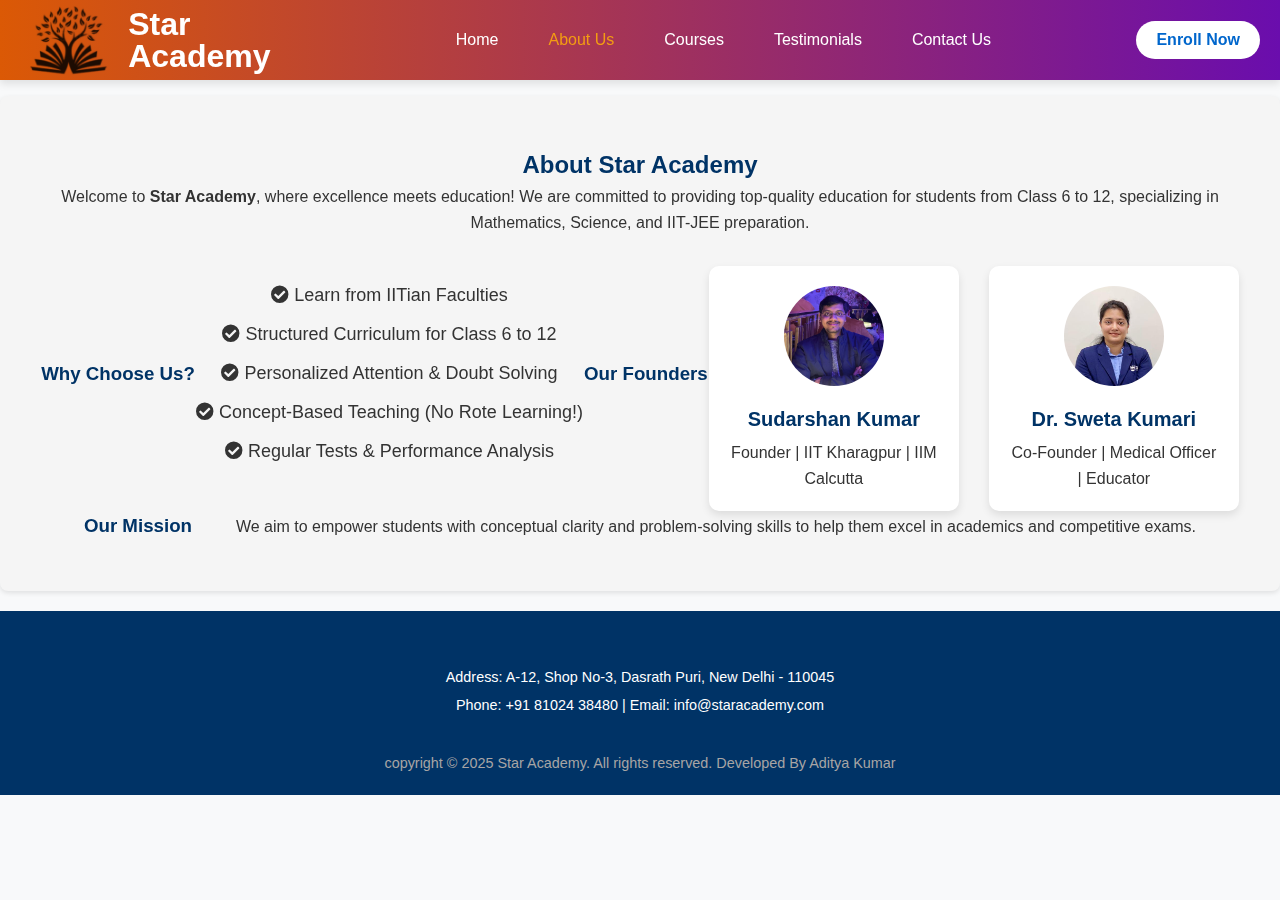
<file: about.html>
<!DOCTYPE html>
<html lang="en">
<head>
    <meta charset="UTF-8">
    <meta name="viewport" content="width=device-width, initial-scale=1.0">
    <title>About Us - Star Academy</title>
    <link rel="stylesheet" href="styles.css">
    <link rel="stylesheet" href="about.css">  <!-- Link the new CSS file -->
    <link href="https://cdnjs.cloudflare.com/ajax/libs/font-awesome/5.15.4/css/all.min.css" rel="stylesheet">
</head>
<body>
    <!-- Header -->
    <header>
        <div class="container">
            <!-- Logo with Home Link -->
            <a href="index.html" class="logo-section">
                <img src="logo.jpg" alt="Star Academy Logo" class="logo">
            </a>
    
            <!-- Star Academy Title with Home Link -->
            <a href="index.html" class="logo-title"> 
                    <span class="line1">Star</span><br>
                    <span class="line2">Academy</span>  
            </a>

            <nav>
                <ul class="nav-links">
                    <li><a href="index.html">Home</a></li>
                    <li><a href="about.html" class="active">About Us</a></li>
                    <li><a href="courses.html">Courses</a></li>
                    <li><a href="testimonials.html">Testimonials</a></li>
                    <li><a href="contact.html">Contact Us</a></li>
                </ul>
            </nav>
            <!-- Enroll Now -->
            <button class="cta" id="openForm">Enroll Now</button>

            <div id="formPopup" class="popup">
                <div class="popup-content">
                    <span class="close" id="closePopup">&times;</span>
                    <iframe src="https://docs.google.com/forms/d/e/1FAIpQLScPzaj0pDpUdxjJp3XX7q7kGyzR68MQQM9MYlQJ6L4z3uP22g/viewform?embedded=true" 
                            width="100%" height="500px" style="border:none;"></iframe>
                </div>
            </div>     
        </div>
    </header>  

    <!-- About Us Section -->
    <section class="about-section">
        <div class="container">
            <h2>About Star Academy</h2>
            <p>Welcome to <strong>Star Academy</strong>, where excellence meets education! We are committed to providing top-quality education for students from Class 6 to 12, specializing in Mathematics, Science, and IIT-JEE preparation.</p>
            
            <h3>Why Choose Us?</h3>
            <ul>
                <li><i class="fas fa-check-circle"></i> Learn from IITian Faculties</li>
                <li><i class="fas fa-check-circle"></i> Structured Curriculum for Class 6 to 12</li>
                <li><i class="fas fa-check-circle"></i> Personalized Attention & Doubt Solving</li>
                <li><i class="fas fa-check-circle"></i> Concept-Based Teaching (No Rote Learning!)</li>
                <li><i class="fas fa-check-circle"></i> Regular Tests & Performance Analysis</li>
            </ul>

            <h3>Our Founders</h3>
            <div class="founders">
                <div class="founder-card">
                    <img src="sudarshan_upper.jpeg" alt="Sudarshan Kumar">
                    <h4>Sudarshan Kumar</h4>
                    <p>Founder | IIT Kharagpur | IIM Calcutta</p>
                </div>
                <div class="founder-card">
                    <img src="shweta_upper.jpeg" alt="Dr. Sweta Kumari">
                    <h4>Dr. Sweta Kumari</h4>
                    <p>Co-Founder | Medical Officer | Educator</p>
                </div>
            </div>

            <h3>Our Mission</h3>
            <p>We aim to empower students with conceptual clarity and problem-solving skills to help them excel in academics and competitive exams.</p>
        </div>
    </section>

    <!-- Footer -->
    <footer>
        <div class="contact-info">
            <p>Address: A-12, Shop No-3, Dasrath Puri, New Delhi - 110045</p>
            <p>Phone: +91 81024 38480 | Email: info@staracademy.com</p>
        </div>
        <div class="footer-bottom">
            copyright © 2025 Star Academy. All rights reserved. Developed By Aditya Kumar
        </div>
    </footer>
    <script src="enroll.js"></script>
</body>
</html>
</file>
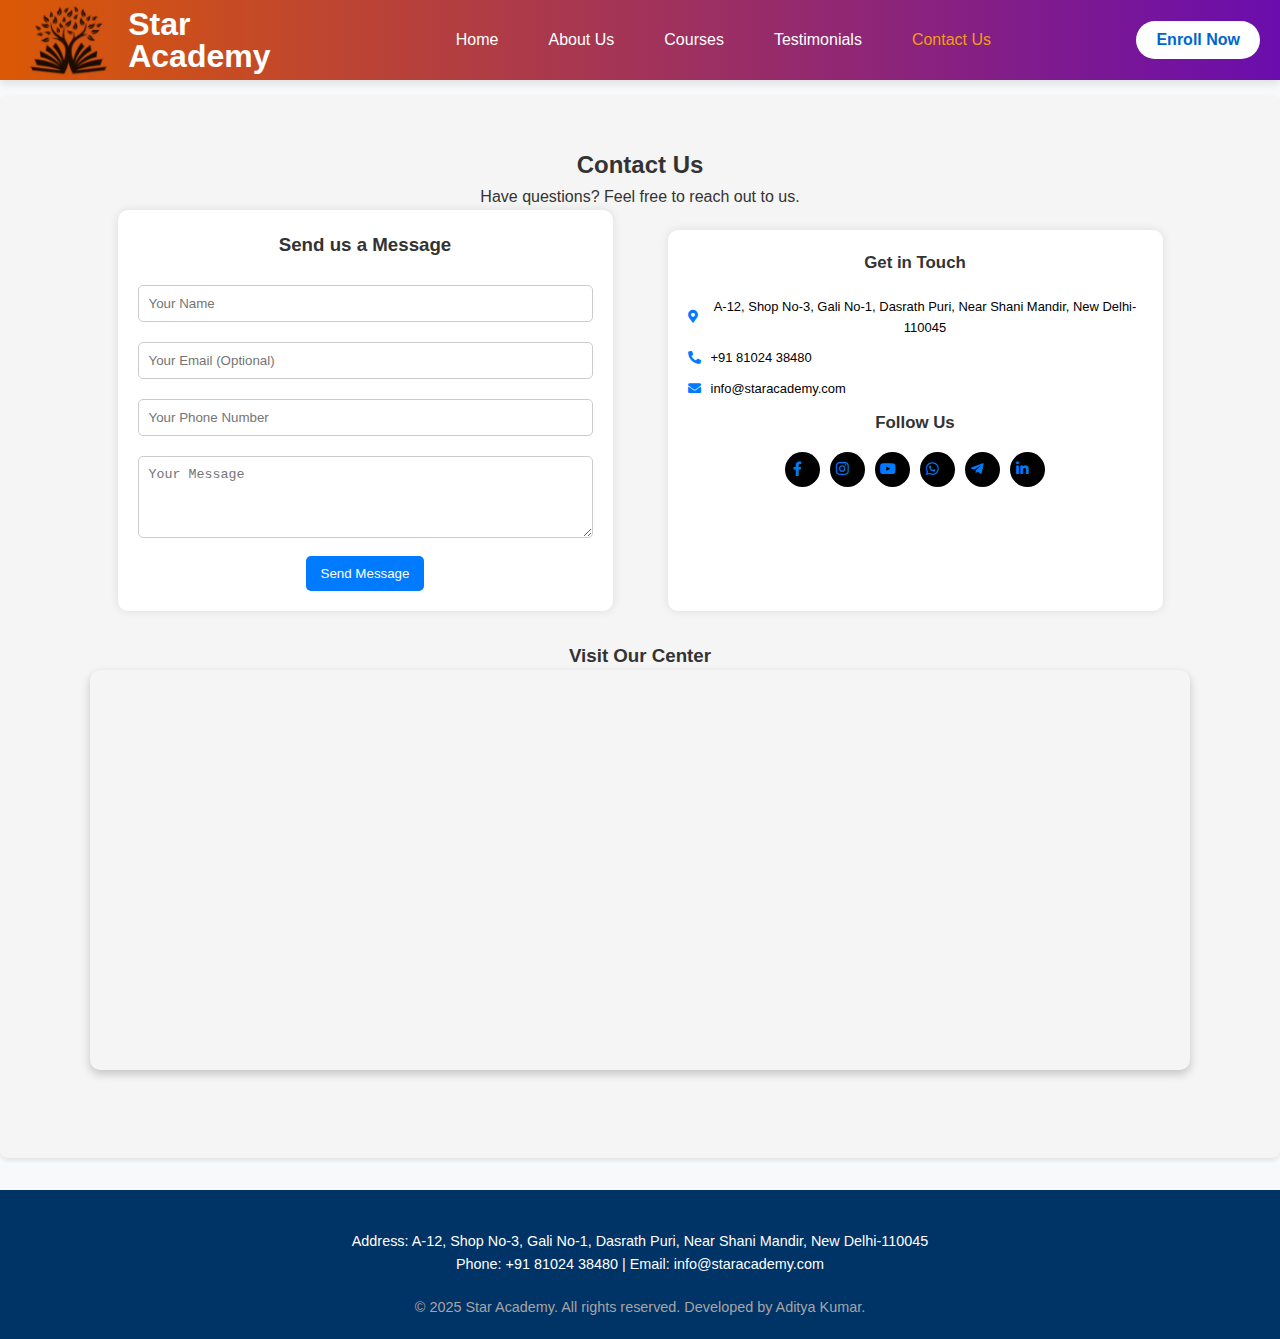
<file: contact.html>
<!DOCTYPE html>
<html lang="en">
<head>
    <meta charset="UTF-8">
    <meta name="viewport" content="width=device-width, initial-scale=1.0">
    <title>Contact Us | Star Academy</title>
    <link rel="stylesheet" href="styles.css">
    <link rel="stylesheet" href="contact.css">
    <link href="https://cdnjs.cloudflare.com/ajax/libs/font-awesome/5.15.4/css/all.min.css" rel="stylesheet">
</head>
<body>

    <!-- Header -->
    <header>
        <div class="container">
            <!-- Logo with Home Link -->
            <a href="index.html" class="logo-section">
                <img src="logo.jpg" alt="Star Academy Logo" class="logo">
            </a>
    
            <!-- Star Academy Title with Home Link -->
            <a href="index.html" class="logo-title"> 
                    <span class="line1">Star</span><br>
                    <span class="line2">Academy</span>  
            </a>

            <nav>
                <ul class="nav-links">
                    <li><a href="index.html">Home</a></li>
                    <li><a href="about.html">About Us</a></li>
                    <li><a href="courses.html">Courses</a></li>
                    <li><a href="testimonials.html">Testimonials</a></li>
                    <li><a href="contact.html" class="active">Contact Us</a></li>
                </ul>
            </nav>
            <!-- Enroll Now -->
            <button class="cta" id="openForm">Enroll Now</button>

            <div id="formPopup" class="popup">
                <div class="popup-content">
                    <span class="close" id="closePopup">&times;</span>
                    <iframe src="https://docs.google.com/forms/d/e/1FAIpQLScPzaj0pDpUdxjJp3XX7q7kGyzR68MQQM9MYlQJ6L4z3uP22g/viewform?embedded=true" 
                            width="100%" height="500px" style="border:none;"></iframe>
                </div>
            </div>     
        </div>
    </header>

    <!-- Contact Section -->
    <section class="contact-section">
        <h2>Contact Us</h2>
        <p>Have questions? Feel free to reach out to us.</p>

        <div class="contact-container">
            <!-- Contact Form -->
            <div class="contact-form">
                <h3>Send us a Message</h3>
                <form action="https://formsubmit.co/adi.kumar271105@gmail.com" method="POST">
                    <input type="text" name="name" placeholder="Your Name" required>
                    <input type="email" name="email" placeholder="Your Email (Optional)" required>
                    <input type="text" name="phone" placeholder="Your Phone Number" required>
                    <textarea name="message" placeholder="Your Message" rows="4" required></textarea>
                    <button type="submit">Send Message</button>
                </form>
            </div>

            <!-- Contact Details -->
            <div class="contact-info">
                <h3>Get in Touch</h3>
            <div class="contact-icons">
                <p><i class="fas fa-map-marker-alt"></i> A-12, Shop No-3, Gali No-1, Dasrath Puri, Near Shani Mandir, New Delhi-110045</p>
                <p><i class="fas fa-phone-alt"></i> +91 81024 38480</p>
                <p><i class="fas fa-envelope"></i> info@staracademy.com</p>
            
            </div>
                
                <h3>Follow Us</h3>
                <div class="social-icons">
                    <a href="#" target="_blank"><i class="fab fa-facebook-f"></i></a>
                    <a href="#" target="_blank"><i class="fab fa-instagram"></i></a>
                    <a href="#" target="_blank"><i class="fab fa-youtube"></i></a>
                    <a href="#" target="_blank"><i class="fab fa-whatsapp"></i></a>
                    <a href="#" target="_blank"><i class="fab fa-telegram-plane"></i></a>
                    <a href="#" target="_blank"><i class="fab fa-linkedin-in"></i></a>
                </div>
            </div>
        </div>

       <!-- Google Maps Section for Star Academy -->
<div class="map-container">
    <h3>Visit Our Center</h3>
    <iframe 
        src="https://www.google.com/maps/embed?pb=!1m17!1m12!1m3!1d218.9269214579046!2d77.08294911487532!3d28.60485404544673!2m3!1f0!2f0!3f0!3m2!1i1024!2i768!4f13.1!3m2!1m1!2s!5e0!3m2!1sen!2sin!4v1742547704351!5m2!1sen!2sin"
        width="100%" height="400" 
        style="border:0; border-radius: 10px; box-shadow: 0px 4px 10px rgba(0, 0, 0, 0.2);" 
        allowfullscreen="" loading="lazy" referrerpolicy="no-referrer-when-downgrade">
    </iframe>
</div>


    </section>

    <!-- Footer -->
    <footer>
        <div class="footer-contact">
            <p>Address: A-12, Shop No-3, Gali No-1, Dasrath Puri, Near Shani Mandir, New Delhi-110045</p>
            <p>Phone: +91 81024 38480 | Email: info@staracademy.com</p>
        </div>
        <div class="footer-bottom">
            © 2025 Star Academy. All rights reserved. Developed by Aditya Kumar.
        </div>
    </footer>

    <script src="script.js"></script>
    <script src="enroll.js"></script>

</body>
</html>
</file>
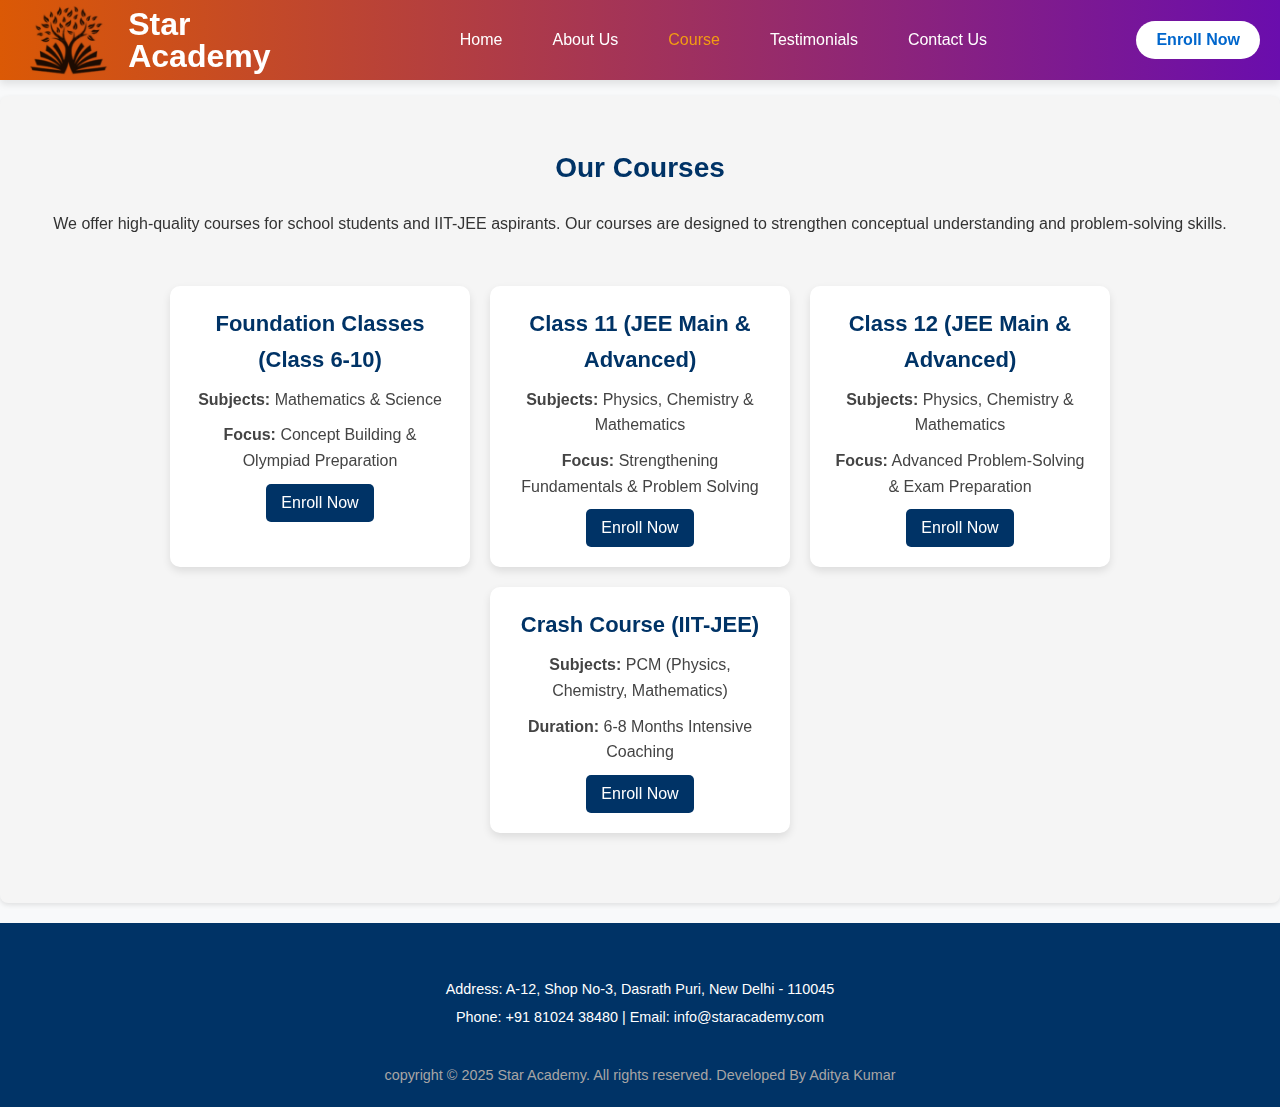
<file: courses.html>
<!DOCTYPE html>
<html lang="en">
<head>
    <meta charset="UTF-8">
    <meta name="viewport" content="width=device-width, initial-scale=1.0">
    <title>Our Courses - Star Academy</title>
    <link rel="stylesheet" href="styles.css">
    <link rel="stylesheet" href="courses.css">  <!-- Link the new CSS file -->
    <link href="https://cdnjs.cloudflare.com/ajax/libs/font-awesome/5.15.4/css/all.min.css" rel="stylesheet">
</head>
<body>
    <!-- Header -->
    <header>
        <div class="container">
            <!-- Logo with Home Link -->
            <a href="index.html" class="logo-section">
                <img src="logo.jpg" alt="Star Academy Logo" class="logo">
            </a>
    
            <!-- Star Academy Title with Home Link -->
            <a href="index.html" class="logo-title"> 
                    <span class="line1">Star</span><br>
                    <span class="line2">Academy</span>  
            </a>

            <nav>
                <ul class="nav-links">
                    <li><a href="index.html">Home</a></li>
                    <li><a href="about.html">About Us</a></li>
                    <li><a href="courses.html" class="active">Course</a></li>
                    <li><a href="testimonials.html">Testimonials</a></li>
                    <li><a href="contact.html">Contact Us</a></li>
                </ul>
            </nav>
            <!-- Enroll Now -->
            <button class="cta" id="openForm">Enroll Now</button>

            <div id="formPopup" class="popup">
                <div class="popup-content">
                    <span class="close" id="closePopup">&times;</span>
                    <iframe src="https://docs.google.com/forms/d/e/1FAIpQLScPzaj0pDpUdxjJp3XX7q7kGyzR68MQQM9MYlQJ6L4z3uP22g/viewform?embedded=true" 
                            width="100%" height="500px" style="border:none;"></iframe>
                </div>
            </div>     
        </div>
    </header>  
    

    <!-- Courses Section -->
<section class="courses-section">
    <div class="container">
        <h2>Our Courses</h2>
        <p>We offer high-quality courses for school students and IIT-JEE aspirants. Our courses are designed to strengthen conceptual understanding and problem-solving skills.</p>

        <div class="course-grid">
            <div class="course-card">
                <h3>Foundation Classes (Class 6-10)</h3>
                <p><strong>Subjects:</strong> Mathematics & Science</p>
                <p><strong>Focus:</strong> Concept Building & Olympiad Preparation</p>
                <button class="enroll-btn">Enroll Now</button>
            </div>

            <div class="course-card">
                <h3>Class 11 (JEE Main & Advanced)</h3>
                <p><strong>Subjects:</strong> Physics, Chemistry & Mathematics</p>
                <p><strong>Focus:</strong> Strengthening Fundamentals & Problem Solving</p>
                <button class="enroll-btn">Enroll Now</button>
            </div>

            <div class="course-card">
                <h3>Class 12 (JEE Main & Advanced)</h3>
                <p><strong>Subjects:</strong> Physics, Chemistry & Mathematics</p>
                <p><strong>Focus:</strong> Advanced Problem-Solving & Exam Preparation</p>
                <button class="enroll-btn">Enroll Now</button>
            </div>

            <div class="course-card">
                <h3>Crash Course (IIT-JEE)</h3>
                <p><strong>Subjects:</strong> PCM (Physics, Chemistry, Mathematics)</p>
                <p><strong>Duration:</strong> 6-8 Months Intensive Coaching</p>
                <button class="enroll-btn">Enroll Now</button>
            </div>
        </div>
    </div>
</section>

<!-- Popup Form -->
<div id="Popupform" class="popup">
    <div class="popup-content">
        <span class="close" id="Popupclose">&times;</span>
        <iframe src="https://docs.google.com/forms/d/e/1FAIpQLScPzaj0pDpUdxjJp3XX7q7kGyzR68MQQM9MYlQJ6L4z3uP22g/viewform?embedded=true" 
                width="100%" height="500px" style="border:none;"></iframe>
    </div>
</div>


    <!-- Footer -->
    <footer>
        <div class="contact-info">
            <p>Address: A-12, Shop No-3, Dasrath Puri, New Delhi - 110045</p>
            <p>Phone: +91 81024 38480 | Email: info@staracademy.com</p>
        </div>
        <div class="footer-bottom">
            copyright © 2025 Star Academy. All rights reserved. Developed By Aditya Kumar
        </div>
    </footer>
    <script src="enroll.js"></script>
    <script src="courses.js"></script>
</body>
</html>
</file>
<file: about.css>
/* about.css */
.about-section {
    background-color: #f5f5f5;
    padding: 50px 20px;
    text-align: center;
}

.about-section h2, 
.about-section h3 {
    color: #003366;
}

.about-section ul {
    list-style: none;
    padding: 0;
}

.about-section ul li {
    font-size: 18px;
    margin: 10px 0;
    color: #333;
}
header nav ul li a.active {
    color: #f39c12;
}

.founders {
    display: flex;
    justify-content: center;
    gap: 30px;
    margin-top: 30px;
}

.founder-card {
    background: white;
    padding: 20px;
    border-radius: 10px;
    box-shadow: 0px 4px 8px rgba(0, 0, 0, 0.1);
    text-align: center;
    width: 250px;
}

.founder-card img {
    width: 100px;
    height: 100px;
    border-radius: 50%;
    margin-bottom: 10px;
}

.founder-card h4 {
    color: #003366;
    font-size: 20px;
    margin-bottom: 5px;
}

footer {
    background-color: #003366;
    color: white;
    text-align: center;
    padding: 20px;
    margin-top: 20px;
}

footer p {
    margin: 5px 0;
}
.contact-info {
    color: rgb(255, 255, 255);
}
</file>
<file: contact.css>
/* Contact Page Styles */
.contact-section {
    text-align: center;
    padding: 50px 20px;
    background-color: #f5f5f5;
}

.contact-container {
    display: flex;
    justify-content: space-around;
    flex-wrap: wrap;
    max-width: 1100px;
    margin: auto;
}
header nav ul li a.active {
    color: #f39c12;
}

.contact-form, .contact-info {
    width: 45%;
    background: white;
    padding: 20px;
    border-radius: 10px;
    box-shadow: 0px 0px 10px rgba(0, 0, 0, 0.1);
}

.contact-form h3, .contact-info h3 {
    margin-bottom: 15px;
    color: #333;
}

.contact-form input, .contact-form textarea {
    width: 100%;
    padding: 10px;
    margin: 10px 0;
    border: 1px solid #ccc;
    border-radius: 5px;
}

.contact-form button {
    background: #007bff;
    color: white;
    padding: 10px 15px;
    border: none;
    border-radius: 5px;
    cursor: pointer;
}

.contact-info p {
    display: flex;
    align-items: center;
    margin: 10px 0;
}

.contact-info i {
    margin-right: 10px;
    color: #007bff;
}

.social-icons {
    display: flex;
    justify-content: center;
    margin-top: 15px;
}

.social-icons a {
    color: white;
    background: #000000;
    border-radius: 50%;
    width: 35px;
    height: 35px;
    display: flex;
    align-items: center;
    justify-content: center;
    margin: 0 5px;
    text-decoration: none;
}

.map-container {
    margin: 30px auto;
    max-width: 1100px;
}

@media (max-width: 768px) {
    .contact-form, .contact-info {
        width: 100%;
        margin-bottom: 20px;
    }
}
.contact-icons {
    margin-top: 20px;
    font-size: 0.9em;
    color: #000000;
}
.footer-contact {
    margin-top: 20px;
    font-size: 0.9em;
    color: #ffffff;
}
</file>
<file: courses.css>
/* courses.css */
.courses-section {
    background-color: #f5f5f5;
    padding: 50px 20px;
    text-align: center;
}

.courses-section h2 {
    color: #003366;
    font-size: 28px;
    margin-bottom: 20px;
}
header nav ul li a.active {
    color: #f39c12;
}

.course-grid {
    display: flex;
    flex-wrap: wrap;
    justify-content: center;
    gap: 20px;
    margin-top: 30px;
}

.course-card {
    background: white;
    padding: 20px;
    border-radius: 10px;
    box-shadow: 0px 4px 8px rgba(0, 0, 0, 0.1);
    width: 300px;
    text-align: center;
}

.course-card h3 {
    color: #003366;
    font-size: 22px;
    margin-bottom: 10px;
}

.course-card p {
    color: #444;
    font-size: 16px;
    margin-bottom: 10px;
}
/* Enroll now button */
.enroll-btn {
    background-color: #003366;
    color: white;
    padding: 10px 15px;
    border: none;
    border-radius: 5px;
    font-size: 16px;
    cursor: pointer;
}
.enroll-btn:hover {
    background: #ac0a76;
    color: white;
}
footer {
    background-color: #003366;
    color: white;
    text-align: center;
    padding: 20px;
    margin-top: 20px;
}

footer p {
    margin: 5px 0;
}
.contact-info {
    color: rgb(255, 255, 255);
}
</file>
<file: styles.css>
body {
            margin: 0;
            font-family: Arial, sans-serif;
            line-height: 1.6;
            background-color: #abddf14d;
            color: #333;
 }

/* General Reset */
* {
    margin: 0;
    padding: 0;
    box-sizing: border-box;
}

/* Header Styles */
header {
    background: linear-gradient(90deg, #DB5905, #6a0dad);
    color: white;
    box-shadow: 0 4px 8px rgba(0, 0, 0, 0.1);
    position: none;
    top: 0;
    z-index: 1000;
    width: 100%;
}

/* Container Layout */
.container {
    display: flex;
    align-items: center;
    justify-content: space-evenly;
    max-width: 1500px;
    margin: 0 auto;
    padding: 0 20px;
    flex-wrap: wrap; /* Ensures wrapping for smaller screens */
}

/* Logo Section */
.logo-section {
    mix-blend-mode: multiply;
    text-decoration: none;  /* Remove underline */
    display: flex;
    align-items: center;
    flex-shrink: 0;
}

.logo {
    height: 80px;
    margin-right: 10px;
}

.logo-title {
    font-family: 'Poppins', sans-serif; /* Replace with your desired font */
    font-size: 2rem; /* Adjust the size as needed */
    text-decoration: none;  /* Remove underline */
    text-align: left;
    color: #333;
    line-height: 1; /* Adjust spacing between the lines */
    margin: 0;
}

.line1 {
    padding-right: 120px;
    font-weight: bold;
    color: #ffffff; /* Star's color */
}

.line2 {
    font-weight: bold;
    color: #ffffff ; /* Academy's color */
}


/* Navigation Menu */
nav {
    flex: 1;
    margin: 10px 0;
}

.nav-links {
    display: flex;
    justify-content: center;
    flex-wrap: wrap; /* Wraps links on smaller screens */
    list-style: none;
    padding: 0;
}

.nav-links li {
    margin: 5px 10px;
}

.nav-links a {
    text-decoration: none;
    color: white;
    font-size: 1rem;
    font-family: 'Roboto', sans-serif;
    padding: 5px 1px;
    transition: all 0.3s ease-in-out;
    white-space: nowrap; /* Prevents text wrapping */
  
}

.nav-links a:hover {
    background: rgb(33, 215, 133);
    color: #0066cc;
    border-radius: 5px;
}



/* Call-to-Action Button */
.cta {
    background: white;
    color: #0066cc;
    font-size: 1rem;
    font-weight: bold;
    padding: 10px 20px;
    border: none;
    border-radius: 25px;
    cursor: pointer;
    transition: all 0.3s ease-in-out;
    white-space: nowrap; /* Prevents button text from wrapping */
}

.cta:hover {
    background: #004d99;
    color: white;
}

/* Responsive Design */
@media (max-width: 768px) {
    .container {
        flex-direction: column;
        align-items: center;
    }

    .logo-section {
        justify-content: center;
        margin-bottom: 10px;
    }

    .nav-links {
        justify-content: center;
    }

    .nav-links li {
        margin: 5px;
    }

    .cta {
        margin-top: 10px;
    }
}

/* Extra Small Screens */
@media (max-width: 480px) {
    .nav-links a {
        font-size: 0.9rem;
        padding: 5px;
    }

    .cta {
        font-size: 0.9rem;
        padding: 8px 16px;
    }
}
  /* Hero Section */

.hero {
    width: 100%;
    height: 500px;
    position: relative;
    overflow: hidden;
    display: flex;
    align-items: center;
    justify-content: center;
    background: #000;
}

/* Slider */
.hero-slider {
    width: 100%;
    height: 100%;
    position: relative;
}

.slides-container {
    display: flex;
    width: 100%;
    height: 100%;
    transition: transform 1s ease;
}

.slide {
    width: 100%;
    height: 100%;
    flex-shrink: 0;
    position: relative;
}

.slide img {
    width: 100%;
    height: 100%;
    object-fit: cover;
}

/* Navigation Buttons */
.prev-btn, .next-btn {
    position: absolute;
    top: 50%;
    transform: translateY(-50%);
    background: rgba(255, 255, 255, 0.6);
    color: #000;
    font-size: 24px;
    border: none;
    padding: 12px 18px;
    cursor: pointer;
    transition: 0.3s;
    border-radius: 5px;
}

.prev-btn:hover, .next-btn:hover {
    background: rgba(255, 255, 255, 0.9);
}

/* Positioning */
.prev-btn {
    left: 20px;
}

.next-btn {
    right: 20px;
}

        /* Section Styling */
        section {
            padding: 2rem;
            background: #fff;
            margin: 1rem auto;
            box-shadow: 0 2px 5px rgba(0, 0, 0, 0.1);
            border-radius: 8px;
            max-width: 1350px;
        }

        .section-title {
            text-align: center;
            margin-bottom: 1.5rem;
            font-size: 2rem;
            color: #333;
        }
.item {
    background: #004d99;
    border-radius: 8px;
    margin-top: 1 rem;
    padding: 1rem;
    box-shadow: 0 2px 5px rgba(221, 208, 30, 0.1);
}

       /* Teacher Profiles */
.profiles {
    display: flex;
    flex-wrap: wrap;
    gap: 1rem;
    justify-content: center;
}

.profile-card {
    background: #f9f9f9;
    border-radius: 8px;
    width: 300px;
    text-align: center;
    padding: 1rem;
    box-shadow: 0 2px 5px rgba(0, 0, 0, 0.1);
    transition: transform 0.3s;
    cursor: pointer;
}

.profile-card:hover {
    transform: scale(1.05);
}

.profile-card img {
    border-radius: 50%;
    width: 100px;
    height: 100px;
    margin-bottom: 1rem;
}

.profile-card h3 {
    margin: 0;
    font-size: 1.2rem;
}

.profile-card p {
    font-size: 0.9rem;
}

/* Modal Styling */
.modal {
    display: none;
    position: fixed;
    z-index: 1;
    left: 0;
    top: 0;
    width: 100%;
    height: 100%;
    overflow: auto;
    background-color: rgba(0, 0, 0, 0.4);
}

.modal-content {
    background-color: #fefefe;
    margin: 15% auto;
    padding: 20px;
    border: 1px solid #888;
    width: 50%;
    border-radius: 8px;
    text-align: center;
}

.close {
    color: #aaa;
    font-size: 28px;
    font-weight: bold;
    position: absolute;
    top: 10px;
    right: 20px;
    cursor: pointer;
}

.close:hover,
.close:focus {
    color: black;
    text-decoration: none;
    cursor: pointer;
}

.modal-teacher-photo {
    width: 150px;
    height: 150px;
    border-radius: 50%;
    margin-bottom: 10px;
    cursor: pointer;
}

/* Full-Size Photo Modal Styling */
#photoModal .modal-content {
    max-width: 60%;
    margin: 10% auto;
    padding: 10px;
    background: #fff;
    border-radius: 8px;
    text-align: center;
}

#photoModal img {
    width: 100%;
    max-height: 80vh;
    border-radius: 8px;
    object-fit: contain;
}

/* Advantage section */
.advantage-section {
    background-color: #771be01e; /* Light blue background */
    text-align: center;
    padding: 40px 20px;
}

.advantage-section h2 {
    font-size: 2em;
    font-weight: bold;
    color: #002060;
}

.advantage-section p {
    font-size: 1.2em;
    color: #0073e6;
    margin-bottom: 30px;
}

.card-container {
    display: grid;
    grid-template-columns: repeat(auto-fit, minmax(300px, 1fr));
    gap: 20px;
    max-width: 1200px;
    margin: auto;
}

.card {
    font-size: 14px;
    background: white;
    padding: 20px;
    border-radius: 12px;
    box-shadow: 0 4px 8px rgba(0, 0, 0, 0.1);
    text-align: left;
}

.card h3 {
    font-size: 1.2em;
    color: #002060;
    display: flex;
    align-items: center;
    gap: 8px;
}

.card ul {
    list-style-type: none;
    padding: 0;
}

.card ul li {
    font-size: 12px;
    color: #333;
    margin-bottom: 8px;
}

/* Display Modal when active */
.modal.active {
    display: block;
}
/* Resources */
   .resources {
    display: flex;
    flex-wrap: wrap;
    gap: 1rem;
    justify-content: space-around;
    
    }

.resource {
    flex: 1;
    max-width: 300px;
    background: #e7f5ff;
    border-radius: 8px;
    padding: 1rem;
    text-align: center;
    }

.resource h4 {
    font-size: 1.1rem;
    margin: 0;
    }

/*FAQ section */

    /* .partition-fade-in{
    background-color: #771be01e;
    } */

    .faq-item {
    margin-bottom: 20px;
    border: 1px solid #ddd;
    border-radius: 5px;
    overflow: hidden;
  }
  
  .faq-question {
    padding: 15px;
    background-color: #f8f8f8;
    cursor: pointer;
  }
  
  .faq-answer {
    padding: 15px;
    display: none;
  }
  
  .faq-arrow {
    float: right;
    font-size: 18px;
    line-height: 1;
    color: #333;
    transition: transform 0.3s ease;
  }
  
  .faq-question.active .faq-arrow {
    transform: rotate(180deg);
  }
 /* Contact Form Section */
 .feedback-form {
            background: #e7f5ff;
            padding: 2rem;
            margin: 2rem auto;
            border-radius: 8px;
            max-width: 600px;
        }
        .feedback-form input, .feedback-form textarea {
            width: 100%;
            padding: 1rem;
            margin-bottom: 1rem;
            border: 1px solid #ddd;
            border-radius: 8px;
        }
        .feedback-form button {
            background-color: #4CAF50;
            color: white;
            padding: 1rem;
            border: none;
            border-radius: 8px;
            cursor: pointer;
            width: 100%;
        }
        .feedback-form button:hover {
            background-color: #45a049;
        }
        /* Footer */
        footer {
            background: #333;
            color: #fff;
            text-align: center;
            padding: 1rem 0;
            margin-top: 2rem;
        }

        footer a {
            color: #4CAF50;
            text-decoration: none;
        }

        footer a:hover {
            text-decoration: underline;
        }

        /* Responsive Design */
        @media (max-width: 768px) {
            .profiles, .resources {
                flex-direction: column;
                align-items: center;
            }

            .profile-card, .resource {
                width: 90%;
            }
        }

        /* Additional Footer Styling */
  footer {
    background-color: #003366; /* Footer background color */
    color: white;
    text-align: center;
    padding: 20px;
    position: relative;
    bottom: 0;
    width: 100%;
}

  footer ul {
    list-style: none;
    padding: 0;
    margin: 0;
    display: flex;
    justify-content: space-between;
    align-items: flex-start;
    flex-wrap: wrap;
  }

  footer ul li {
    margin: 0 20px;
    flex-basis: 150px;
  }

  footer ul li h3 {
    font-size: 1.2em;
    margin-bottom: 10px;
    color: #ffffff;
  }

  footer ul li a {
    color: #D3D3D3;
    text-decoration: none;
    font-size: 0.9em;
    display: block;
    margin-bottom: 5px;
  }

  footer ul li a:hover {
    text-decoration: underline;
  }

  footer .social-links {
    color: rgb(255, 0, 0);
    display: flex;
    justify-content: center;
    margin-top: 15px;
  }

  footer .social-links a {
    margin: 0 1%;
    color: #ffffff;
    font-size: 1.2em;
  }

  footer .social-links a:hover {
    color: #ffffff;
  }

  .footer-bottom {
    margin-top: 20px;
    font-size: 0.9em;
    color: #a7a5a5;
  }



   .newsletter-signup {
    margin: 20px 0;
  }

  .newsletter-signup a {
    background-color: #1ABC9C;
    color: #ffffff;
    padding: 10px 20px;
    border-radius: 5px;
    text-decoration: none;
  }

  .newsletter-signup a:hover {
    background-color: #16A085;
  }

  .quick-links {
    margin-top: 20px;
    display: flex;
    justify-content: center;
    flex-wrap: wrap;
  }

  .quick-links a {
    margin: 0 15px;
    color: #d6b8b8;
    text-decoration: none;
    font-size: 0.9em;
  }

  .contact-info {
    margin-top: 20px;
    text-align: center;
    font-size: 0.9em;
    color: #ffee03;
    padding: 10px 20px;
    border-radius: 10px;
    margin-top: 20px;
    display: inline-block;
  }

  
  .back-to-top {
    position: absolute;
    bottom: 10px;
    right: 20px;
    font-size: 0.9em;
    color: #ffffff;
    cursor: pointer;
    text-decoration: none;
}

.back-to-top:hover {
    text-decoration: underline;
}


#video-library {
    padding: 1rem;
    background-color: #f9f9f9;
    border: 1px solid #ddd;
    border-radius: 8px;
}

#video-library h2 {
    font-size: 2rem;
    color: #333;
    text-align: center;
    margin-bottom: 1.5rem;
}

#video-library p {
    text-align: center;
    font-size: 1rem;
    color: #555;
    margin-bottom: 2rem;
}

#video-library label {
    font-size: 1rem;
    color: #444;
    margin-right: 0.5rem;
}

#video-library select {
    padding: 0.5rem;
    font-size: 1rem;
    border: 1px solid #ccc;
    border-radius: 4px;
    margin-bottom: 1rem;
    width: 100%;
    max-width: 300px;
}

.video-container {
    display: flex;
    flex-wrap: wrap;
    gap: 1rem;
    margin-top: 2rem;
}

.video-container h3 {
    width: 100%;
    text-align: center;
    font-size: 1.2rem;
    color: #444;
    margin-bottom: 1rem;
}

.video-item {
    flex: 1 1 calc(33.333% - 1rem);
    background-color: #fff;
    border: 1px solid #ddd;
    border-radius: 8px;
    overflow: hidden;
    text-align: center;
    box-shadow: 0 2px 4px rgba(0, 0, 0, 0.1);
}

.video-item iframe {
    width: 100%;
    height: 180px;
}

.video-item p {
    padding: 0.5rem;
    font-size: 0.9rem;
    color: #555;
}

/* General Section Styling */
#resources {
    padding: 2rem;
    background-color: #f9f9f9;
    border-radius: 10px;
    box-shadow: 0 4px 8px rgba(0, 0, 0, 0.1);
}

#resources h2 {
    text-align: center;
    font-size: 2rem;
    color: #2c3e50;
    margin-bottom: 1rem;
}

#resources p {
    text-align: center;
    font-size: 1rem;
    color: #7f8c8d;
    margin-bottom: 2rem;
}

.downloads h3 {
    font-size: 1.5rem;
    color: #34495e;
    margin-bottom: 1rem;
    text-align: center;
}

.downloads ul {
    list-style-type: none;
    padding: 0;
    display: flex;
    justify-content: space-evenly;
    flex-wrap: wrap;
    gap: 1rem;
}

.downloads li {
    margin: 0.5rem;
}

.downloads a {
    text-decoration: none;
    font-size: 1.1rem;
    color: #3498db;
    padding: 0.5rem 1rem;
    border: 2px solid #3498db;
    border-radius: 5px;
    transition: 0.3s ease-in-out;
}

.downloads a:hover {
    background-color: #3498db;
    color: #fff;
    transform: scale(1.05);
}

/* Modal Styling */
.modal {
    display: none;
    position: fixed;
    z-index: 1000;
    left: 0;
    top: 0;
    width: 100%;
    height: 100%;
    overflow: auto;
    background-color: rgba(0, 0, 0, 0.8);
}

.modal-content {
    position: relative;
    margin: 10% auto;
    background-color: #fefefe;
    padding: 20px;
    border-radius: 10px;
    width: 70%;
    max-width: 600px;
    box-shadow: 0 4px 10px rgba(0, 0, 0, 0.3);
    animation: fadeIn 0.3s ease-in-out;
}

.modal-content h2 {
    font-size: 1.8rem;
    color: #34495e;
    margin-bottom: 1rem;
    text-align: center;
}

.modal-content .close {
    position: absolute;
    top: 10px;
    right: 15px;
    font-size: 1.5rem;
    color: #34495e;
    cursor: pointer;
    transition: color 0.3s ease;
}

.modal-content .close:hover {
    color: #e74c3c;
}

.resource-options,
#resourceOptions {
    display: flex;
    flex-wrap: wrap;
    justify-content: center;
    gap: 1rem;
    margin-top: 20px;
}

.resource-options .option,
#resourceOptions a {
    padding: 10px 15px;
    background-color: #007BFF;
    color: white;
    border-radius: 5px;
    text-align: center;
    cursor: pointer;
    transition: background 0.3s ease, transform 0.2s ease-in-out;
    text-decoration: none;
    font-size: 1rem;
}

.resource-options .option:hover,
#resourceOptions a:hover {
    background-color: #0056b3;
    transform: scale(1.05);
}

/* Keyframes for Modal Animation */
@keyframes fadeIn {
    from {
        opacity: 0;
        transform: translateY(-20px);
    }
    to {
        opacity: 1;
        transform: translateY(0);
    }
}


.selector-container {
    display: flex;
    flex-wrap: wrap;
    justify-content: center;
    align-items: center;
    gap: 15px;
    padding: 20px;
    background: rgba(255, 255, 255, 0.1);
    backdrop-filter: blur(10px);
    border-radius: 12px;
    box-shadow: 0 10px 30px rgba(0, 0, 0, 0.1);
    transition: all 0.3s ease-in-out;
}

.selector-container:hover {
    transform: translateY(-5px);
}

/* Modern button styles */
.selector-container button, 
.selector-container select {
    padding: 12px 18px;
    border: 2px solid transparent;
    background: linear-gradient(90deg, #004488, #0066cc);
    color: white;
    font-size: 16px;
    font-weight: bold;
    border-radius: 8px;
    cursor: pointer;
    transition: all 0.3s ease-in-out;
    position: relative;
    overflow: hidden;
}

/* Button Hover Effect */
.selector-container button:hover, 
.selector-container select:hover {
    background: linear-gradient(90deg, #0066cc, #0088ff);
    border: 2px solid white;
    box-shadow: 0 5px 15px rgba(0, 0, 0, 0.3);
}

/* Animated Border on Focus */
.selector-container select:focus {
    border: 2px solid #fff;
    outline: none;
    box-shadow: 0 0 10px rgba(255, 255, 255, 0.6);
}

/* Responsive for Mobile */
@media (max-width: 768px) {
    .selector-container {
        flex-direction: column;
        align-items: stretch;
    }
}

.popup {
    display: none;
    position: fixed;
    top: 0;
    left: 0;
    width: 100%;
    height: 100%;
    background-color: rgba(0, 0, 0, 0.7);
    justify-content: center;
    align-items: center;
    z-index: 9999; /* Ensures the popup stays on top */
}

.popup-content {
    background: white;
    width: 60%;
    padding: 20px;
    border-radius: 10px;
    box-shadow: 0px 0px 15px rgba(0, 0, 0, 0.2);
    position: relative;
    z-index: 10000; /* Ensures content is above everything */
}

.close {
    position: absolute;
    top: 10px;
    right: 15px;
    font-size: 25px;
    font-weight: bold;
    cursor: pointer;
    color: #333;
    z-index: 10001; /* Ensures the close button is clickable */
}

/* fixing screen size */

/* General Responsive Fixes */
* {
    margin: 0;
    padding: 0;
    box-sizing: border-box;
}

html {
    scroll-behavior: smooth;
}

body {
    font-family: Arial, sans-serif;
    line-height: 1.6;
    background-color: #f8f9fa;
    color: #333;
}

/* Responsive Navigation */
.nav-links {
    display: flex;
    justify-content: center;
    flex-wrap: wrap;
    list-style: none;
    padding: 0;
}

.nav-links li {
    margin: 5px 15px;
}

.nav-links a {
    text-decoration: none;
    color: white;
    font-size: 1rem;
    padding: 5px 10px;
    transition: all 0.3s ease-in-out;
}

.nav-links a:hover {
    background: rgb(33, 215, 133);
    color: #0066cc;
    border-radius: 5px;
}

/* Hero Section Responsive */
.hero {
    width: 100%;
    height: auto;
    position: relative;
    overflow: hidden;
    display: flex;
    align-items: center;
    justify-content: center;
    background: #000;
}

.hero-slider {
    width: 100%;
    max-height: 530px;
}

.slide img {
    width: 100%;
    height: auto;
    object-fit: cover;
}

/* Course Cards Responsive */
.course-grid {
    display: grid;
    grid-template-columns: repeat(auto-fit, minmax(280px, 1fr));
    gap: 20px;
    padding: 20px;
    justify-content: center;
}

.course-card {
    background: white;
    padding: 15px;
    border-radius: 8px;
    box-shadow: 0 4px 8px rgba(0, 0, 0, 0.1);
    text-align: center;
}

/* Contact & Map Section */
.contact-container {
    display: flex;
    flex-wrap: wrap;
    justify-content: space-around;
    max-width: 1200px;
    margin: auto;
}
.map-container {
    width: 100%;
    max-width: 1100px;
    margin: auto;
}

iframe {
    width: 100%;
    height: 400px;
    border-radius: 10px;
}

/* Responsive Design for Mobile */
@media (max-width: 768px) {
    .container {
        flex-direction: column;
        align-items: center;
    }

    .course-grid {
        grid-template-columns: repeat(auto-fit, minmax(250px, 1fr));
    }

    .contact-form, .contact-info {
        width: 90%;
    }
}

@media (max-width: 480px) {
    .nav-links {
        flex-direction: column;
        align-items: center;
    }
    .nav-links li {
        margin: 5px 0;
    }
}
</file>
